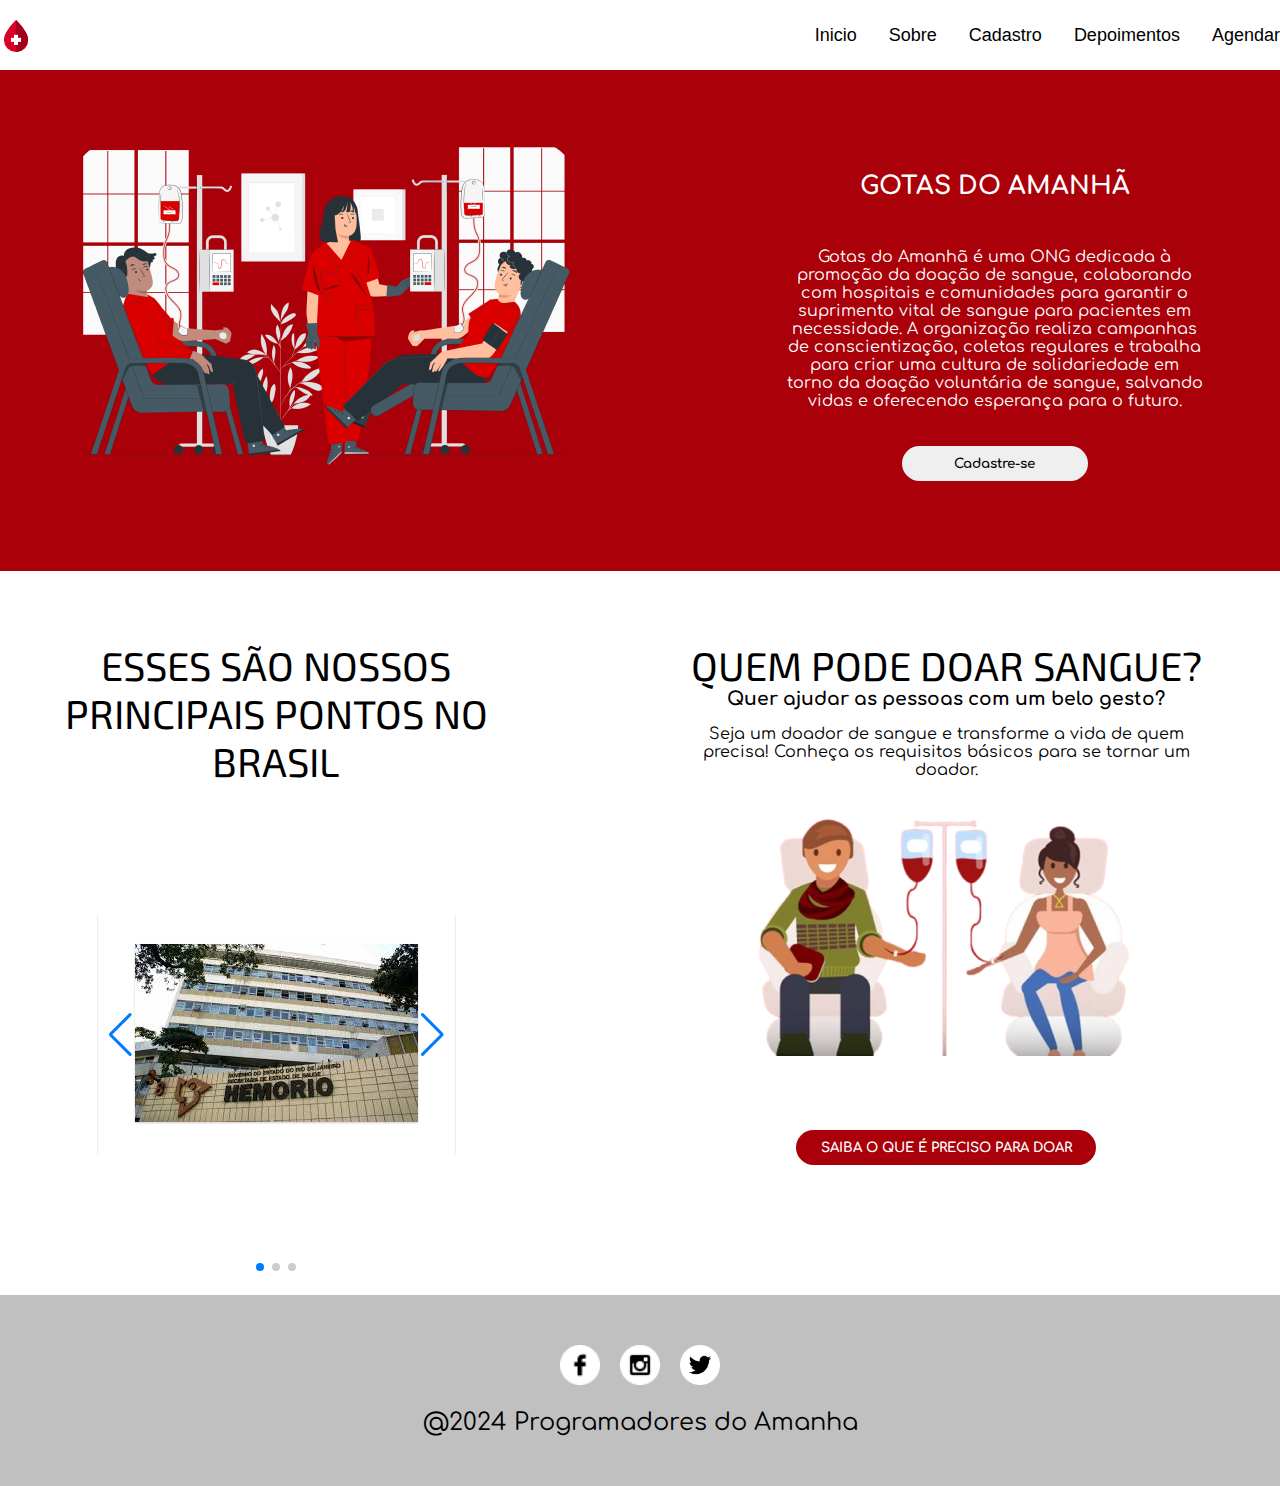
<file: index.html>
<!DOCTYPE html>
<html lang="pt-br">
  <head>
    <meta charset="UTF-8" />
    <meta name="viewport" content="width=device-width, initial-scale=1.0" />
    <title>Gotas do Amanhã</title>

    <link
      rel="shortcut icon"
      href="./src/assets/icone-gota.png"
      type="image/x-icon"
    />
    <link
      rel="stylesheet"
      href="https://unpkg.com/swiper@8/swiper-bundle.min.css"
    />

    <link rel="shortcut icon" href="/src/assets/icone-gota.png" type="image/x-icon">

    <link rel="stylesheet" href="style.css" />

    <link rel="preconnect" href="https://fonts.googleapis.com" />
    <link rel="preconnect" href="https://fonts.gstatic.com" crossorigin />
    <link
      href="https://fonts.googleapis.com/css2?family=Comfortaa:wght@300..700&family=Exo+2:ital,wght@0,100..900;1,100..900&display=swap"
      rel="stylesheet"
    />
  </head>
  <body>
    <header class="header">
      <nav class="nav">
        <a href="/" class="logo">
          <img src="./src/assets/icone-gota.png" alt="gota vermelha" />
        </a>
        <button class="hamburger"></button>
        <ul class="nav-list">
          <li><a href="./index.html">Inicio </a></li>
          <li><a href="./src/pages/Sobre/index.html">Sobre </a></li>
          <li><a href="./src/pages/Cadastro/index.html">Cadastro</a></li>
          <li><a href="./src/pages/Depoimentos/index.html">Depoimentos</a></li>
          <li><a href="./src/pages/Agendamento/index.html">Agendar</a></li>
        </ul>
      </nav>
    </header>
    <main class="hero">
      <section class="container-primario">
        <div class="container">
          <div class="container_img">
            <img
              class="container_img"
              src="src/assets/Blood donation-pana 2.png"
              alt=""
            />
          </div>
          <div class="container_text">
            <h1 id="text-white">GOTAS DO AMANHÃ</h1>
            <p id="text-white" class="text">
              Gotas do Amanhã é uma ONG dedicada à promoção da doação de sangue,
              colaborando com hospitais e comunidades para garantir o suprimento
              vital de sangue para pacientes em necessidade. A organização
              realiza campanhas de conscientização, coletas regulares e trabalha
              para criar uma cultura de solidariedade em torno da doação
              voluntária de sangue, salvando vidas e oferecendo esperança para o
              futuro.
            </p>
            <button><a href="/src/pages/Cadastro/index.html"><strong id="sign"> Cadastre-se</strong></button></a></button>
          </div>
        </div>
      </section>

      <section class="container-secundario">
        <div class="container">
          <div class="container_img2">
            <h2>ESSES SÃO NOSSOS PRINCIPAIS PONTOS NO BRASIL</h2>
            <div class="container-hospital">
              <div class="hospital">
                <div class="swiper">
                  <div class="swiper-wrapper">
                    <div class="swiper-slide">
                      <div class="project-img">
                        <img
                          class="imgcarrosel"
                          src="src/assets/doaçao de sangue.jpg"
                          alt="Foto 01"
                        />
                      </div>
                    </div>
                    <div class="swiper-slide">
                      <div class="project-img">
                        <img
                          class="imgcarrosel"
                          src="src/assets/doaçao de sangue 2.jpg"
                          alt="Foto 02"
                        />
                      </div>
                    </div>
                    <div class="swiper-slide">
                      <div class="project-img">
                        <img
                          class="imgcarrosel"
                          src="src/assets/sangue 3.jpg"
                          alt="Foto 03"
                        />
                      </div>
                    </div>
                  </div>

                  <div  class="swiper-button-next"></div>
                  <div class="swiper-button-prev"></div>
                  <div class="swiper-pagination"></div>
                </div>
              </div>
            </div>
          </div>
          <div class="container_text">
            <h2>QUEM PODE DOAR SANGUE?</h2>
            <h3>Quer ajudar as pessoas com um belo gesto?</h3>
            <p class="text">
              Seja um doador de sangue e transforme a vida de quem precisa!
              Conheça os requisitos básicos para se tornar um doador.
            </p>
            <div class="container_img">
              <img src="./src/assets/sangue-removebg-preview 1.png" alt="" />
            </div>
            <div class="container-btn_secundario">
              <button class="btn_secundario">
                <a href="./src/pages/verificacao/index.html">
                  <strong id="what">SAIBA O QUE É PRECISO PARA DOAR </strong>
                </a>
              
              </button>
            </div>
          </div>
        </div>
      </section>
    </main>
    <footer>
      <section class="section-footer">
        <div>
          <ul class="list-icons">
            <li class="item-icon">
              <img
                src="./src/assets/icon-facebook.png"
                alt="icone do facebook"
              />
            </li>
            <li class="item-icon">
              <img
                src="./src/assets/icon-instagram.png"
                alt="icone do instagram"
              />
            </li>
            <li class="item-icon">
              <img src="./src/assets/icon-twiter.png" alt="icone do twiter" />
            </li>
          </ul>
        </div>

        <span>@2024 Programadores do Amanha</span>
      </section>
    </footer>
    <script src="https://unpkg.com/swiper@8/swiper-bundle.min.js"></script>
    <script src="script.js"></script>
  </body>
</html>
</file>
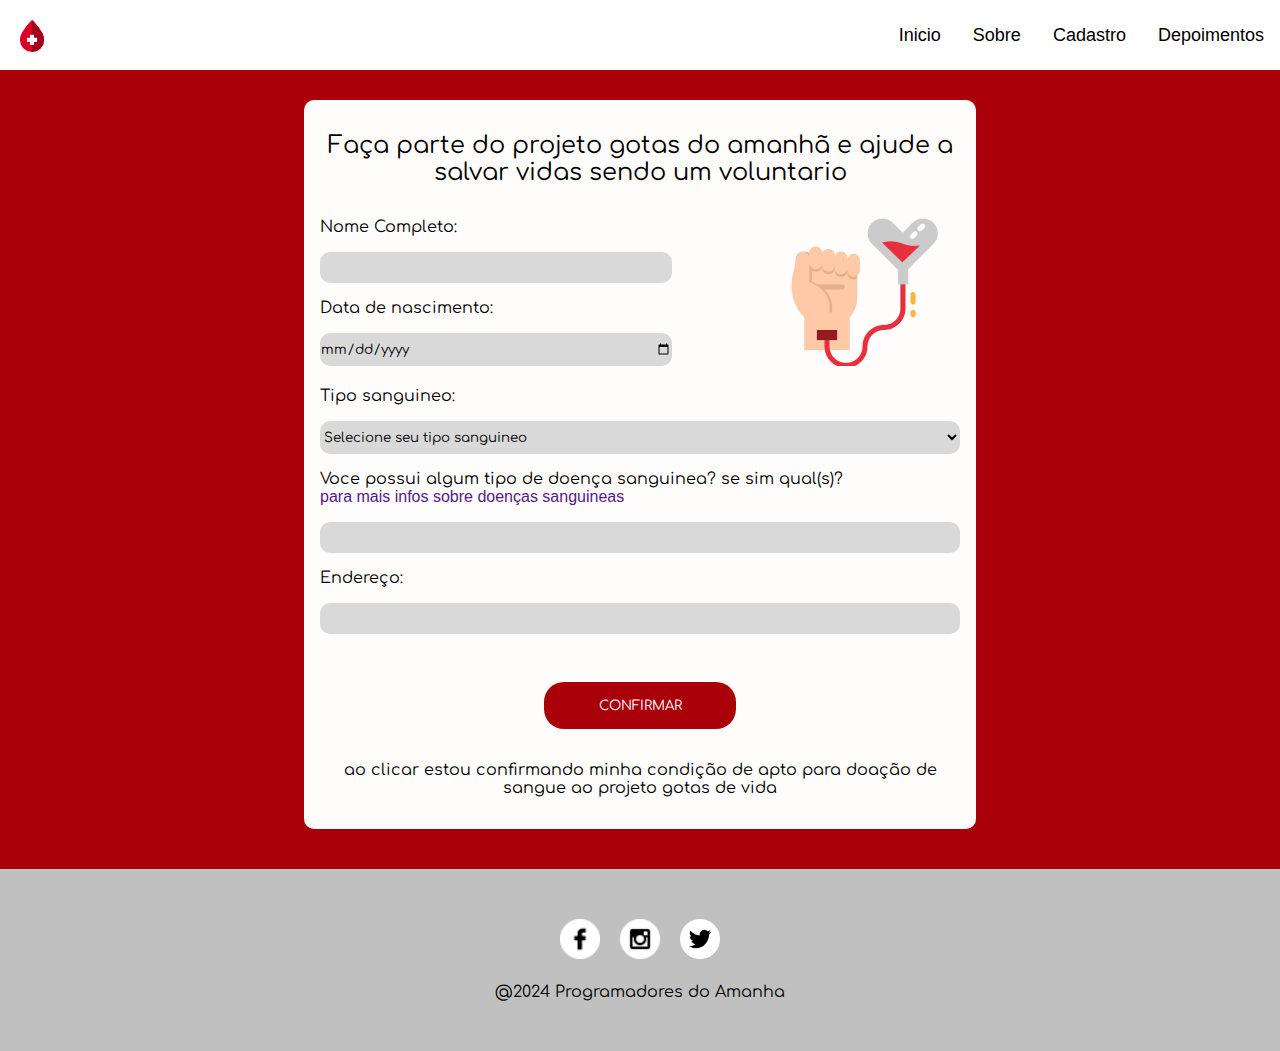
<file: src/pages/Agendamento/index.html>
<!DOCTYPE html>
<html lang="pt-br">
<head>
    <meta charset="UTF-8">
    <meta name="viewport" content="width=device-width, initial-scale=1.0">
    <title>Agendamento - Gotas do Amanhã</title>
    <link rel="shortcut icon" href="../../assets/icone-gota.png" type="image/x-icon">
    <link rel="stylesheet" href="./style.css">
</head>
<body>
    <header class="header">
        <nav class="nav">
          <a href="/" class="logo">
            <img src="../../assets/icone-gota.png" alt="gota vermelha">
          </a>
          <button class="hamburger"></button>
          <ul class="nav-list">
            <li><a href="../../../index.html">Inicio </a></li>
            <li><a href="../Sobre/index.html">Sobre </a></li>
            <li><a href="../Cadastro/index.html">Cadastro</a></li>
            <li><a href="../Depoimentos/index.html">Depoimentos</a></li>
          </ul>
        </nav>
    </header>

    <main>
        <section>
            <form action="">
                <h2>Faça parte do projeto gotas do amanhã e ajude a salvar vidas sendo um voluntario</h2>

                    <div class="infos-pessoais">
                        <div class="inputs-e-labels">
                            <label for="">Nome Completo:</label>
                            <input type="text" id="nome_completo" required>


                            <label for="">Data de nascimento:</label>
                            <input type="date" name="" id="data_nascimento" required>
                            <p id="paragrafo"></p>
                        </div>
                        <div class="imagem-principal-page-forms">
                            <img src="../../assets/imgPageForms.png" alt="">
                        </div>
                        
                    </div>

                <label for="">Tipo sanguineo: </label>
                <select name="" id="tipo_sanguineo" required>
                    <option value="">Selecione seu tipo sanguineo</option>
                    <option value="O-">O-</option>
                    <option value="AB+">AB+</option>
                    <option value="AB-">AB-</option>
                    <option value="B-">B-</option>
                    <option value="B+">B+</option>
                    <option value="A-">A-</option>
                    
                </select>

                <label for="">Voce possui algum tipo de doença sanguinea? se sim qual(s)?</label>
                <a href="">para mais infos sobre doenças sanguineas</a>
                <input type="text" id="possui_doenca" required>

                <label for="">Endereço:</label>
                <input type="text" id="endereco" required>

                <p id="paragrafo-idadeErro"></p>

                <button id="botao-confirmar">CONFIRMAR</button>
                <p>ao clicar estou confirmando minha condição de apto para doação de sangue ao projeto gotas de vida</p>
             </form>
        </section>
    </main>


    <footer>
        <section class="section-footer">
            <div>
                <ul class="list-icons">
                    <li class="item-icon">
                        <img src="../../assets/icon-facebook.png" alt="icone do facebook" />
                    </li>
                    <li class="item-icon">
                        <img src="../../assets/icon-instagram.png" alt="icone do instagram" />
                    </li>
                    <li class="item-icon">
                        <img src="../../assets/icon-twiter.png" alt="icone do twiter" />
                    </li>
                </ul>
            </div>

            <span>@2024 Programadores do Amanha</span>
        </section>
    </footer>

      <script src="./script.js"></script>
</body>
</html>
</file>
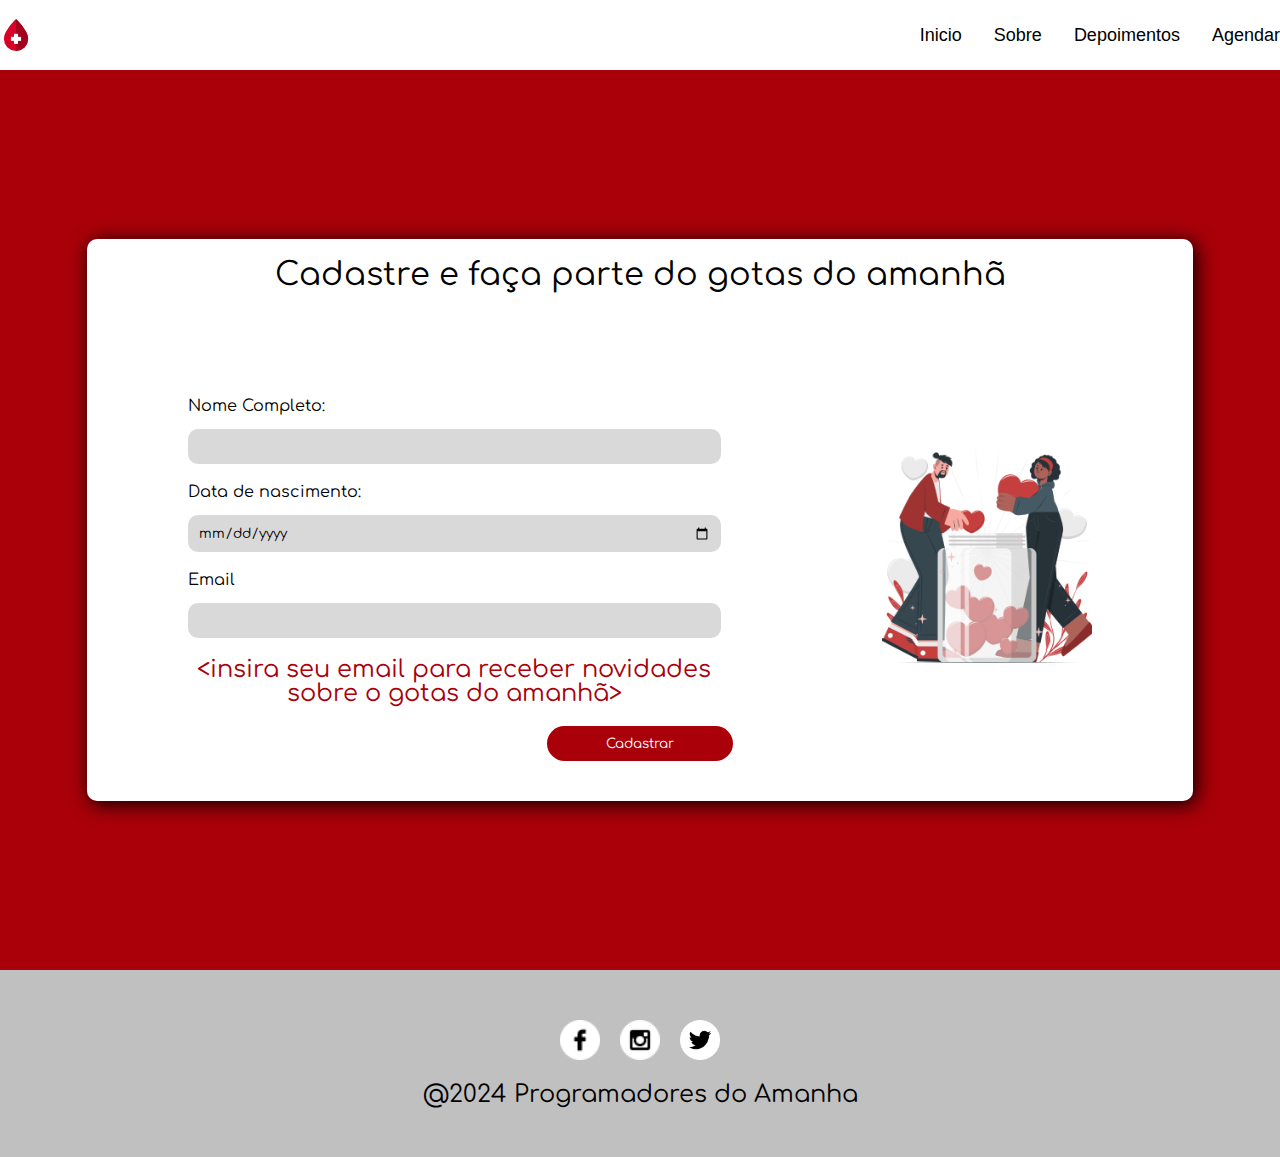
<file: src/pages/Cadastro/index.html>
<!DOCTYPE html>
<html lang="pt-br">
<head>
    <meta charset="UTF-8" />
    <meta name="viewport" content="width=device-width, initial-scale=1.0" />
    <link rel="shortcut icon" href="../../assets/icone-gota.png" type="image/x-icon">
    <title>Cadastre-se - Gotas do Amanhã</title>
    <link rel="stylesheet" href="../../pages/Cadastro/css/reset.css">
    <link rel="stylesheet" href="../../../style.css"/>
    <link rel="stylesheet" href="../../pages/Cadastro/css/cadastro.css">
</head>
<body>

    <header class="header">
        <nav class="nav">
            <a href="./index.html" class="logo">
                <img src="../../assets/icone-gota.png" alt="gota vermelha" />
            </a>
            <button class="hamburger"></button>
            <ul class="nav-list">
                <li><a href="../../../index.html">Inicio</a></li>
                <li><a href="../Sobre/index.html">Sobre</a></li>
                <li><a href="../Depoimentos/index.html">Depoimentos</a></li>
                <li><a href="../Agendamento/index.html">Agendar</a></li>
            </ul>
        </nav>
    </header>

    <main>
        <section class="section-form">

            <form action="#" class="form-register">
                <h2 class="main-title">Cadastre e faça parte do gotas do amanhã</h2>

                <div class="container-form">

                    <div class="container-inputs">
                        
                        <label for="nome-completo">Nome Completo:</label>
                        <input type="text" id="nome-completo" required>

                        <label for="date">Data de nascimento:</label>
                        <input type="date" id="date" required>
                            
                        <label for="email">Email</label>
                        <input type="email" id="email" required>

                        <span class="span-info">&lt;insira seu email para receber novidades sobre o gotas do amanhã&gt;</span>
                    </div>

                    <div class="container-imagem-ilustrativa">
                        <img src="../../assets/imagem-ilustrativa.png" alt="#" width="210px">
                    </div>
                </div>

                <div class="container-button">
                    <button class="btn-register" type="submit">Cadastrar</button>
                </div>
            </form>
        </section>
    </main>
    <footer>
        <section class="section-footer">
            <div>
                <ul class="list-icons">
                    <li class="item-icon">
                        <img src="../../assets/icon-facebook.png" alt="icone do facebook">
                    </li>
                    <li class="item-icon">
                        <img src="../../assets/icon-instagram.png" alt="icone do instagram">
                    </li>
                    <li class="item-icon">
                        <img src="../../assets/icon-twiter.png" alt="icone do twiter">
                    </li>
                </ul>
            </div>
  
            <span>@2024 Programadores do Amanha</span>    
        </section>
    </footer>


    <script src="./javaScript/script.js"></script>
    <script src="./javaScript/valida-cadastro.js"></script>
  </body>
</html>
</file>
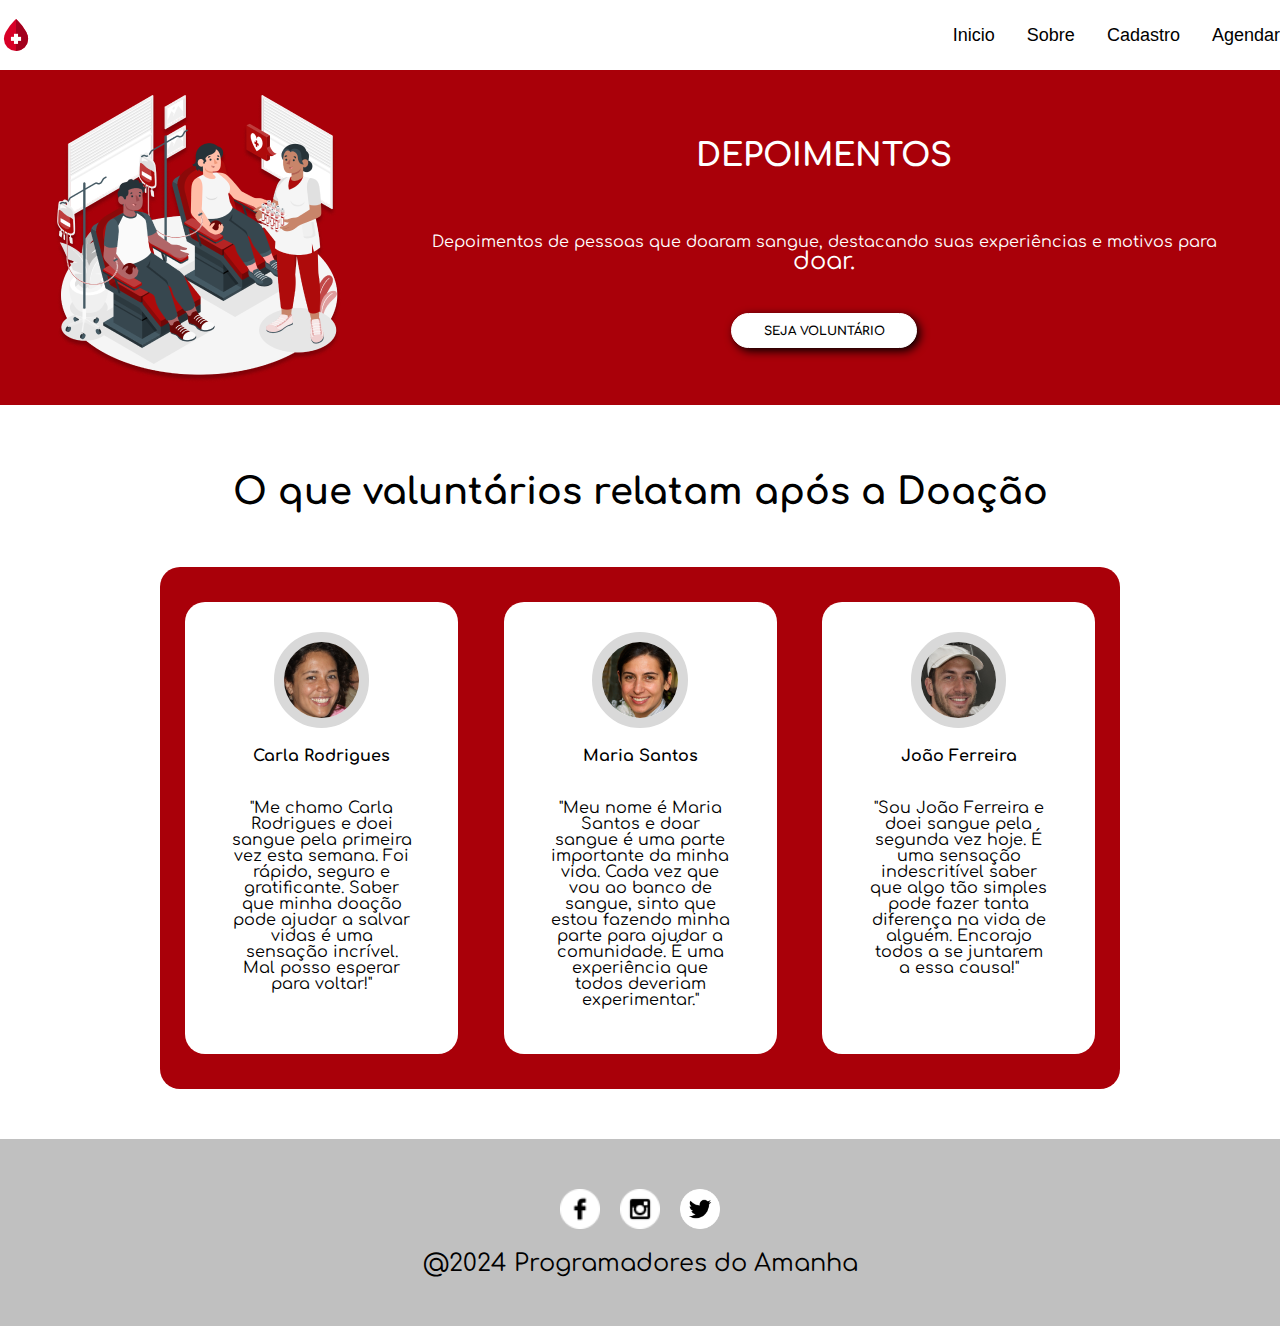
<file: src/pages/Depoimentos/index.html>
<!DOCTYPE html>
<html lang="pt-br">
<head>
    <meta charset="UTF-8">
    <meta name="viewport" content="width=device-width, initial-scale=1.0">
    <title> Depoimentos - Gotas do amanhã</title>
    <link rel="stylesheet" href="./css/reset.css">
    <link rel="stylesheet" href="../../../style.css">
    <link rel="stylesheet" href="./css/StyleDepoimento.css">
    <link rel="shortcut icon" href="../../assets/icone-gota.png" type="image/x-icon">
</head>
<body>
    <header class="header">
        <section>
            <nav class="nav">
                <a href="/index.html" class="logo">
                    <img src="../../assets/icone-gota.png" alt="gota vermelha">
                </a>
                <button class="hamburger"></button>
                <ul class="nav-list">
                  <li><a href="../../../index.html">Inicio</a></li>
                  <li><a href="../Sobre/index.html">Sobre</a></li>
                  <li><a href="../Cadastro/index.html">Cadastro</a></li>
                  <li><a href="../Agendamento/index.html">Agendar</a></li>
                </ul>
            </nav>
        </section>

        <section class="section-banner">
            <div>
                <img src="../../assets/logo-ilustrativa.png" alt="#">
            </div>

            <div class="container-flex">
                <h1 class="main-title">Depoimentos</h1>
                <p class="introduction">Depoimentos de pessoas que doaram sangue, destacando suas experiências e motivos para <span>doar.</span></p>
            
                <button class="button-seja-voluntario">
                    <a href="../Cadastro/index.html">Seja voluntário</a> 
                </button>   
            </div>
        </section>
    </header>   

    <main>    
        <section class="section">
            <h2 class="title">O que valuntários relatam após a Doação</h2>
             
            <div class="container-card">
                <ul class="card-list">
                    <li class="card">
                        <img src="../../assets/image-person2.jpg" alt="">
                        <h3>Carla Rodrigues</h3>
                       <p>"Me chamo Carla Rodrigues e doei sangue pela primeira vez esta semana. Foi rápido, seguro e gratificante. Saber que minha doação pode ajudar a salvar vidas é uma sensação incrível. Mal posso esperar para voltar!"</p>
                    </li>

                    <li class="card">
                        <img src="../../assets/image-person3.jpg" alt="">
                        <h3>Maria Santos</h3>
                        <p>"Meu nome é Maria Santos e doar sangue é uma parte importante da minha vida. Cada vez que vou ao banco de sangue, sinto que estou fazendo minha parte para ajudar a comunidade. É uma experiência que todos deveriam experimentar."</p> 
                    </li>
 
                    <li class="card">
                        <img src="../../assets/image-person1.jpg" alt="">
                        <h3>João Ferreira</h3>
                        <p>"Sou João Ferreira e doei sangue pela segunda vez hoje. É uma sensação indescritível saber que algo tão simples pode fazer tanta diferença na vida de alguém. Encorajo todos a se juntarem a essa causa!"</p> 
                    </li>
                </ul>
            </div>
        </section>
    </main>

    <footer>
        <section class="section-footer">
            <div>
                <ul class="list-icons">
                    <li class="item-icon">
                        <img src="../../assets/icon-facebook.png" alt="icone do facebook">
                    </li>
                    <li class="item-icon">
                        <img src="../../assets/icon-instagram.png" alt="icone do instagram">
                    </li>
                    <li class="item-icon">
                        <img src="../../assets/icon-twiter.png" alt="icone do twiter">
                    </li>
                </ul>
            </div>

            <span>@2024 Programadores do Amanha</span>    
        </section>
    </footer>

    <script src="./script.js"></script>
</body>
</html>
</file>
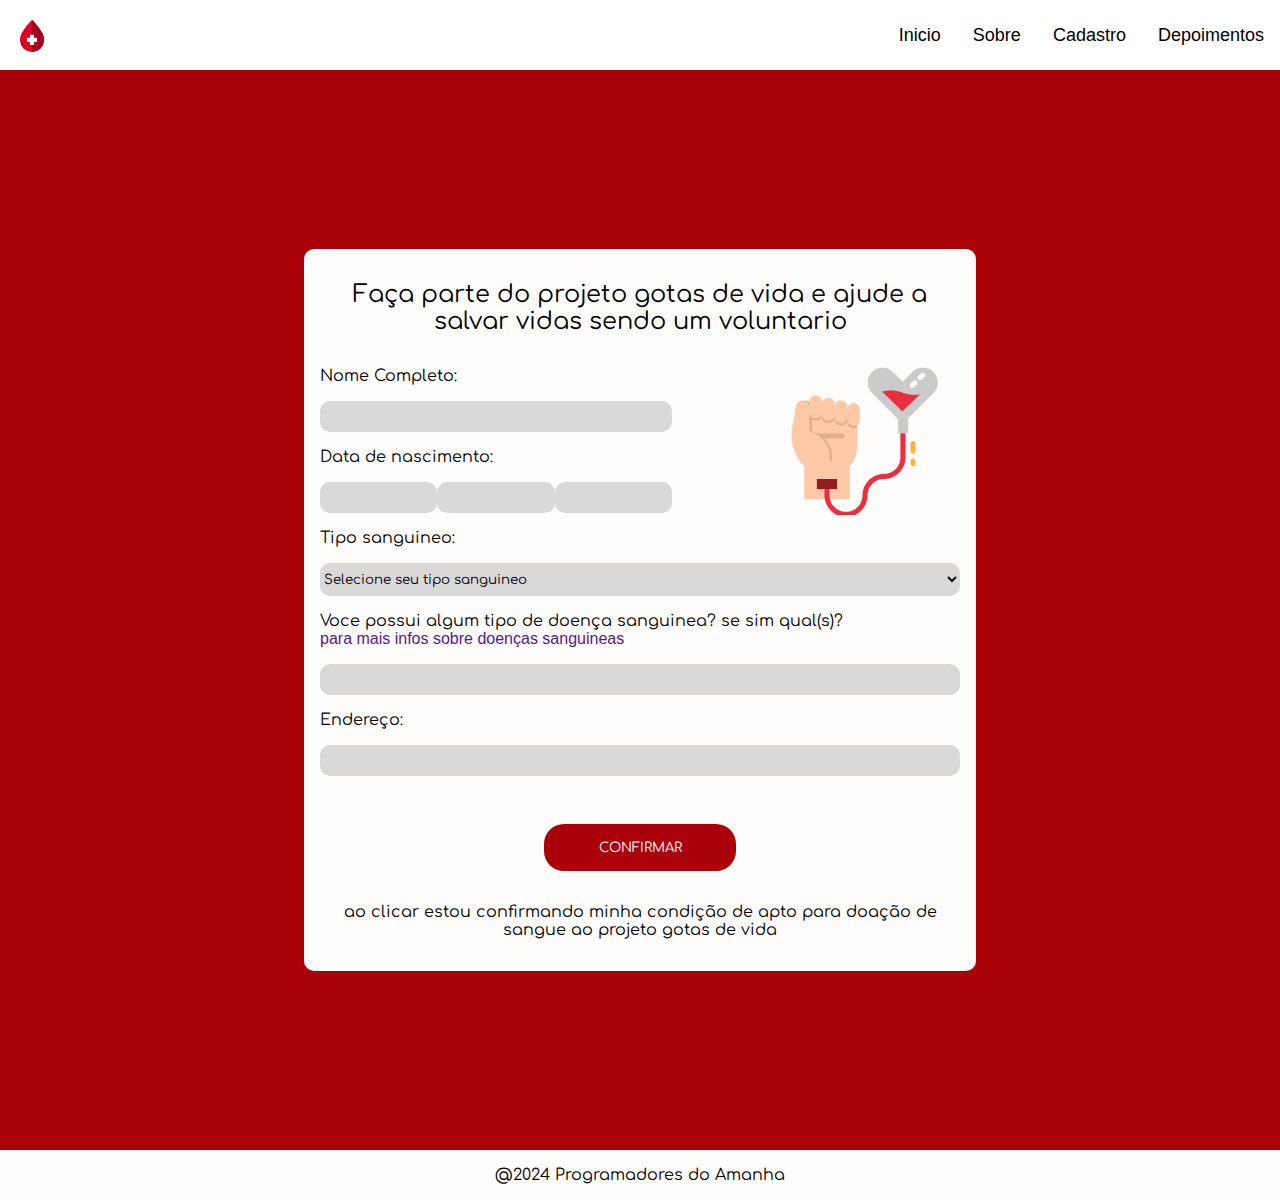
<file: src/pages/Forms/index.html>
<!DOCTYPE html>
<html lang="pt-br">
<head>
    <meta charset="UTF-8">
    <meta name="viewport" content="width=device-width, initial-scale=1.0">
    <title>Cadastro - Gotas do Amanhã</title>
    <link rel="shortcut icon" href="/src/assets/icone-gota.png" type="image/x-icon">
    <link rel="stylesheet" href="./style.css">
</head>
<body>
    <header class="header">
        <nav class="nav">
          <a href="/" class="logo">
            <img src="/src/assets/icone-gota.png" alt="gota vermelha">
          </a>
          <button class="hamburger"></button>
          <ul class="nav-list">
            <li><a href="../../../index.html">Inicio </a></li>
            <li><a href="../Sobre/index.html">Sobre </a></li>
            <li><a href="../Cadastro/index.html">Cadastro</a></li>
            <li><a href="../Depoimentos/index.html">Depoimentos</a></li>
          </ul>
        </nav>
    </header>

    <main>
        <section>
            <form action="">
                <h2>Faça parte do projeto gotas de vida e ajude a salvar vidas sendo um voluntario</h2>

                    <div class="infos-pessoais">
                        <div class="inputs-e-labels">
                            <label for="">Nome Completo:</label>
                            <input type="text">


                            <label for="">Data de nascimento:</label>
                            <div class="inputsData">
                                <input type="number" id="dia">
                                <input type="number" id="mes">
                                <input type="number" id="ano">
                            </div>
                        </div>
                        <div>
                            <img src="../../assets/imgPageForms.png" alt="">
                        </div>
                        
                    </div>

                <label for="">Tipo sanguineo: </label>
                <select name="" id="">
                    <option value="">Selecione seu tipo sanguineo</option>
                    <option value="">O-</option>
                    <option value="">AB+</option>
                    <option value="">AB-</option>
                    <option value="">B-</option>
                    <option value="">B+</option>
                    <option value="">A-</option>
                    
                </select>

                <label for="">Voce possui algum tipo de doença sanguinea? se sim qual(s)?</label>
                <a href="">para mais infos sobre doenças sanguineas</a>
                <input type="text">

                <label for="">Endereço:</label>
                <input type="text">

                <button>CONFIRMAR</button>
                <p>ao clicar estou confirmando minha condição de apto para doação de sangue ao projeto gotas de vida</p>
             </form>
        </section>
    </main>


    <footer>
        <p>@2024  Programadores do Amanha</p>
    </footer>

      <script src="./script.js"></script>
</body>
</html>
</file>
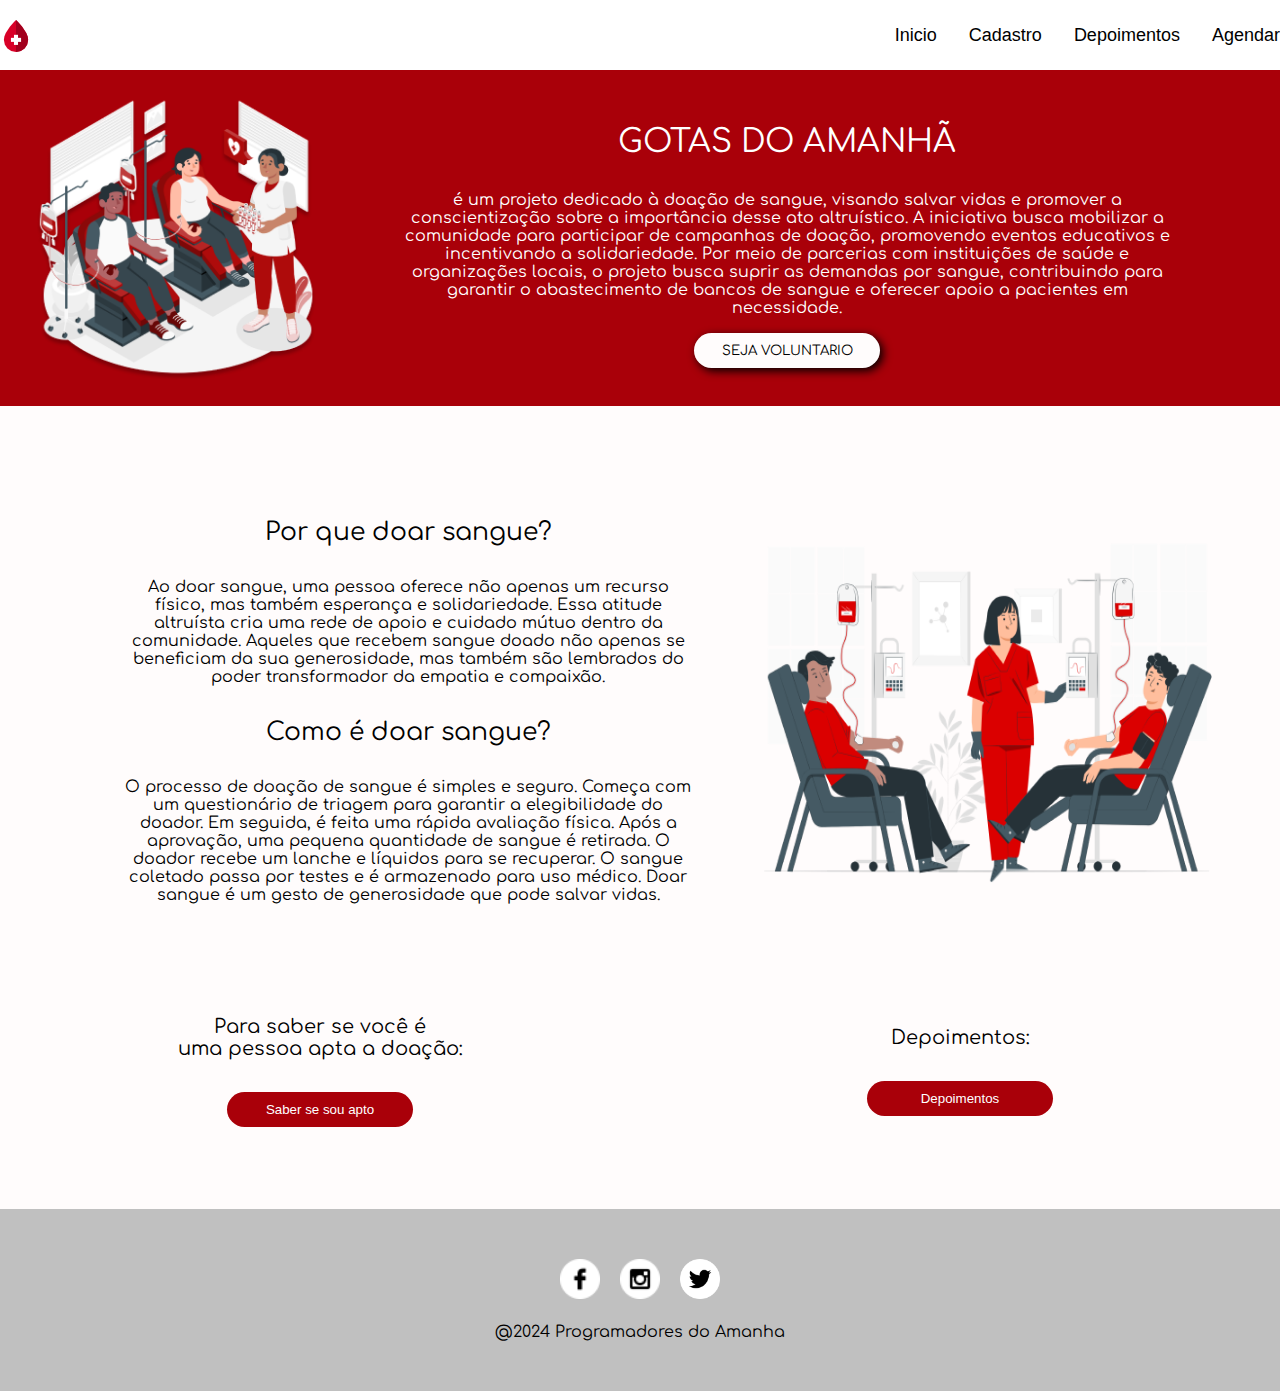
<file: src/pages/Sobre/index.html>
<!DOCTYPE html>
<html lang="pt">
  <head>
    <meta charset="UTF-8" />
    <meta name="viewport" content="width=device-width, initial-scale=1.0" />
    <title>Sobre - Gotas do Amanhã</title>
    <link
      rel="shortcut icon"
      href="../../assets/icone-gota.png"
      type="image/x-icon"
    />
    <link rel="preconnect" href="https://fonts.googleapis.com" />
    <link rel="preconnect" href="https://fonts.gstatic.com" crossorigin />
    <link
      href="https://fonts.googleapis.com/css2?family=Comfortaa:wght@300..700&family=Lato:ital,wght@0,100;0,300;0,400;0,700;0,900;1,100;1,300;1,400;1,700;1,900&family=Roboto:ital,wght@0,100;0,300;0,400;0,500;0,700;0,900;1,100;1,300;1,400;1,500;1,700;1,900&display=swap"
      rel="stylesheet"
    />
    <link rel="stylesheet" href="style.css" />
    <link rel="preconnect" href="https://fonts.googleapis.com" />
    <link rel="preconnect" href="https://fonts.gstatic.com" crossorigin />
    <link
      href="https://fonts.googleapis.com/css2?family=Lato:ital,wght@0,100;0,300;0,400;0,700;0,900;1,100;1,300;1,400;1,700;1,900&family=Roboto:ital,wght@0,100;0,300;0,400;0,500;0,700;0,900;1,100;1,300;1,400;1,500;1,700;1,900&display=swap"
      rel="stylesheet"
    />
  </head>
  <body>
    <header class="header">
      <nav class="nav">
        <a href="/" class="logo">
          <img src="../../assets/icone-gota.png" alt="gota vermelha" />
        </a>
        <button class="hamburger"></button>
        <ul class="nav-list">
          <li><a href="../../../index.html">Inicio </a></li>
          <li><a href="../Cadastro/index.html">Cadastro</a></li>
          <li><a href="../Depoimentos/index.html">Depoimentos</a></li>
          <li><a href="../Agendamento/index.html">Agendar</a></li>
        </ul>
      </nav>
    </header>

    <main>
      <section id="section1">
        <img src="../../assets/Blood donation-amico 2.png" alt="" />
        <div id="div_section1">
          <h1>GOTAS DO AMANHÃ</h1>
          <p>
            é um projeto dedicado à doação de sangue, visando salvar vidas e
            promover a conscientização sobre a importância desse ato
            altruístico. A iniciativa busca mobilizar a comunidade para
            participar de campanhas de doação, promovendo eventos educativos e
            incentivando a solidariedade. Por meio de parcerias com instituições
            de saúde e organizações locais, o projeto busca suprir as demandas
            por sangue, contribuindo para garantir o abastecimento de bancos de
            sangue e oferecer apoio a pacientes em necessidade.
          </p>
          <button><a href="../Cadastro/index.html"><strong id="voluntary">SEJA VOLUNTARIO</stron> </a></button>
        </div>
      </section>

      <section id="section2">
        <div id="div_section2">
          <div id="div_text">
            <h2>Por que doar sangue?</h2>
            <p>
              Ao doar sangue, uma pessoa oferece não apenas um recurso físico,
              mas também esperança e solidariedade. Essa atitude altruísta cria
              uma rede de apoio e cuidado mútuo dentro da comunidade. Aqueles
              que recebem sangue doado não apenas se beneficiam da sua
              generosidade, mas também são lembrados do poder transformador da
              empatia e compaixão.
            </p>
          </div>
          <div id="div_text">
            <h2>Como é doar sangue?</h2>
            <p>
              O processo de doação de sangue é simples e seguro. Começa com um
              questionário de triagem para garantir a elegibilidade do doador.
              Em seguida, é feita uma rápida avaliação física. Após a aprovação,
              uma pequena quantidade de sangue é retirada. O doador recebe um
              lanche e líquidos para se recuperar. O sangue coletado passa por
              testes e é armazenado para uso médico. Doar sangue é um gesto de
              generosidade que pode salvar vidas.
            </p>
          </div>
        </div>

        <div id="div_img">
          <img src="../../assets/Blood donation-pana 1.png" alt="" />
        </div>
      </section>
      <section id="section3">
        <div id="div_section3">
          <h2>
            Para saber se você é<br />
            uma pessoa apta a doação:
          </h2>

          <button> <a href="../verificacao/index.html">Saber se sou apto</a></button>
        </div>

        <div id="div_section3">
          <h2>Depoimentos:</h2>

          <button> <a href="../Depoimentos/index.html">Depoimentos</a></button>
        </div>
      </section>
    </main>
    <footer>
      <section class="section-footer">
          <div>
              <ul class="list-icons">
                  <li class="item-icon">
                      <img src="../../assets/icon-facebook.png" alt="icone do facebook">
                  </li>
                  <li class="item-icon">
                      <img src="../../assets/icon-instagram.png" alt="icone do instagram">
                  </li>
                  <li class="item-icon">
                      <img src="../../assets/icon-twiter.png" alt="icone do twiter">
                  </li>
              </ul>
          </div>

          <span>@2024 Programadores do Amanha</span>    
      </section>
  </footer>
    <script src="./script.js"></script>
  </body>
</html>
</file>
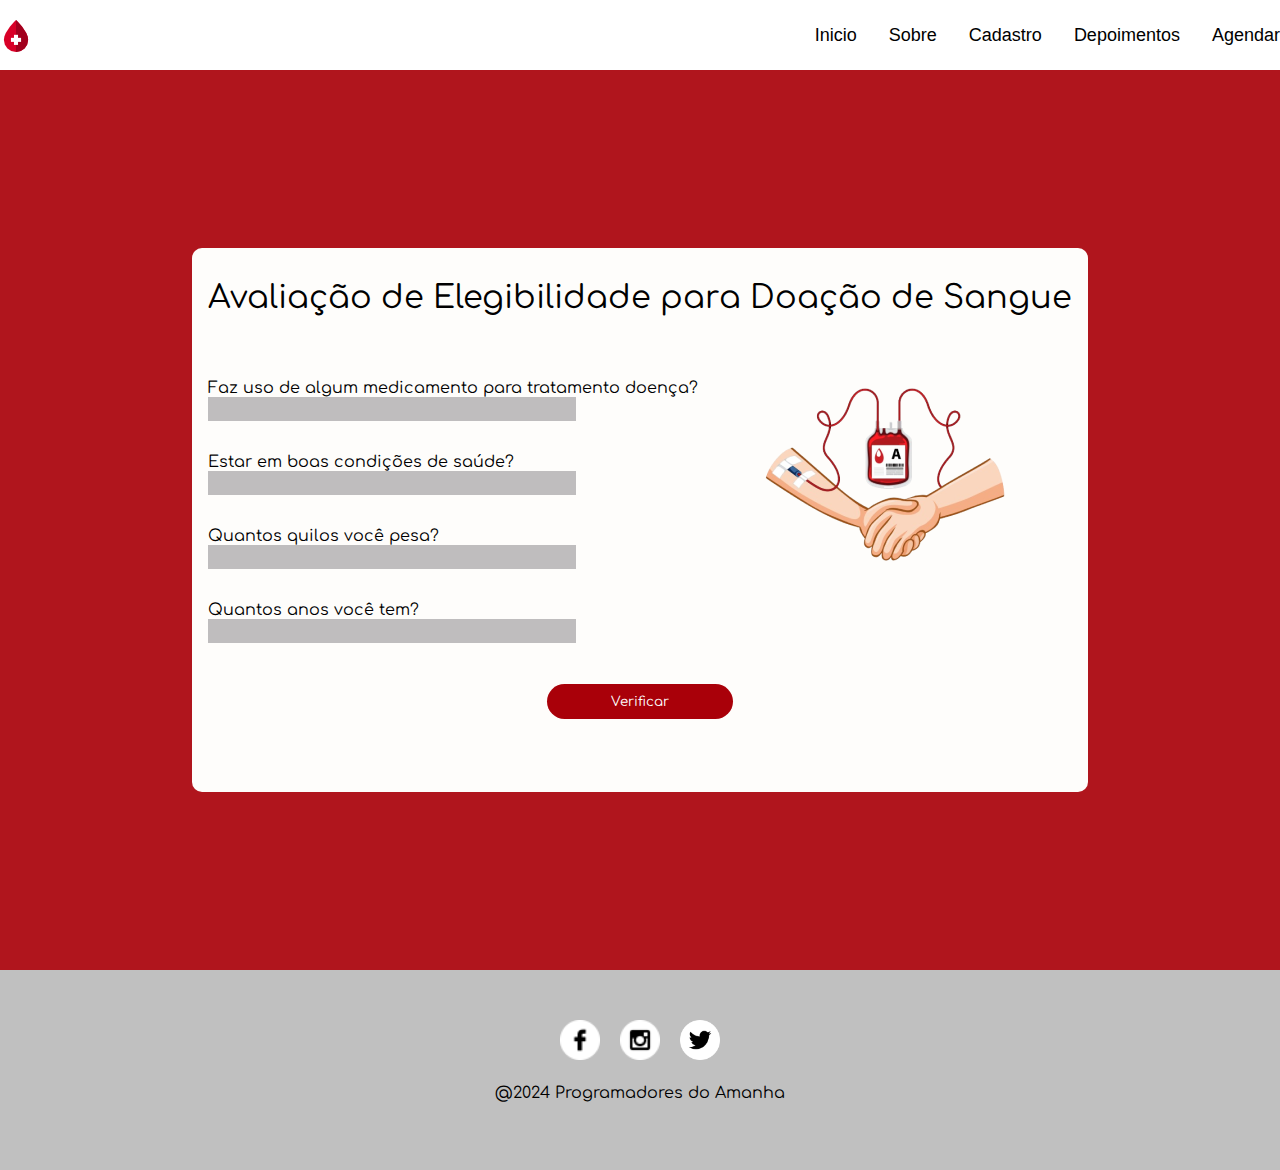
<file: src/pages/verificacao/index.html>
<!DOCTYPE html>
<html lang="pt">
  <head>
    <meta charset="UTF-8" />
    <meta name="viewport" content="width=device-width, initial-scale=1.0" />
    <title>Avaliação - Gotas do Amanhã</title>
    <link
      rel="shortcut icon"
      href="../../assets/icone-gota.png"
      type="image/x-icon"
    />
    <link rel="preconnect" href="https://fonts.googleapis.com" />
    <link rel="preconnect" href="https://fonts.gstatic.com" crossorigin />
    <link
      href="https://fonts.googleapis.com/css2?family=Comfortaa:wght@300..700&family=Lato:ital,wght@0,100;0,300;0,400;0,700;0,900;1,100;1,300;1,400;1,700;1,900&family=Roboto:ital,wght@0,100;0,300;0,400;0,500;0,700;0,900;1,100;1,300;1,400;1,500;1,700;1,900&display=swap"
      rel="stylesheet"
    />
    <link rel="stylesheet" href="style.css" />
    <link rel="preconnect" href="https://fonts.googleapis.com" />
    <link rel="preconnect" href="https://fonts.gstatic.com" crossorigin />
    <link
      href="https://fonts.googleapis.com/css2?family=Lato:ital,wght@0,100;0,300;0,400;0,700;0,900;1,100;1,300;1,400;1,700;1,900&family=Roboto:ital,wght@0,100;0,300;0,400;0,500;0,700;0,900;1,100;1,300;1,400;1,500;1,700;1,900&display=swap"
      rel="stylesheet"
    />
  </head>
  <body>
    <header class="header">
      <nav class="nav">
        <a href="/" class="logo">
          <img src="../../assets/icone-gota.png" alt="gota vermelha" />
        </a>
        <button class="hamburger"></button>
        <ul class="nav-list">
          <li><a href="../../../index.html">Inicio </a></li>
          <li><a href="../Sobre/index.html">Sobre </a></li>
          <li><a href="../Cadastro/index.html">Cadastro</a></li>
          <li><a href="../Depoimentos/index.html">Depoimentos</a></li>
          <li><a href="../Agendamento/index.html">Agendar</a></li>
        </ul>
      </nav>
    </header>
    <main>
      <section id="content">
        <form action="">
          <h1>Avaliação de Elegibilidade para Doação de Sangue</h1>
          <section id="section_input">
            <div id="div_imput">
              <span>
                <label for="">Faz uso de algum medicamento para tratamento doença?</label>
                <input type="text" id="drug" required>
              </span>
              <span>
                <label for=""
                  >Estar em boas condições de saúde?</label
                >
                <input type="text" id="health" required>
              </span>
              <span>
                <label for="">Quantos quilos você pesa?</label>
                <input type="number" id="weight" required>
              </span>
              <span>
                <label for="">Quantos anos você tem?</label
                >
                <input type="number" id="age" required>
              </span>
            </div>
            <div id="div_img">
              <img
                src="../../assets/xco2_8jtl_220606-removebg-preview 1.png"
                alt=""
              />
            </div>
          </section>
          <div id="divAnswer">

          </div>

          <div id="div_button">
            <button id="check">Verificar</button>
          </div>
        </form>
      </section>
    </main>
    <footer>
      <section class="section-footer">
          <div>
              <ul class="list-icons">
                  <li class="item-icon">
                      <img src="../../assets/icon-facebook.png" alt="icone do facebook">
                  </li>
                  <li class="item-icon">
                      <img src="../../assets/icon-instagram.png" alt="icone do instagram">
                  </li>
                  <li class="item-icon">
                      <img src="../../assets/icon-twiter.png" alt="icone do twiter">
                  </li>
              </ul>
          </div>

          <span>@2024 Programadores do Amanha</span>    
      </section>
  </footer>
    <script src="./javaScript/script.js"></script>
    <script src="./javaScript/validacao.js"></script>
  </body>
</html>
</file>
<file: style.css>
* {
  margin: 0;
  padding: 0;
  box-sizing: border-box;
  font-family: "Comfortaa", sans-serif;

}

a {
  font-family: sans-serif;
  text-decoration: none;
}
#sign{
  color: #000;
}
#what{
  color: #fff;
}

.header {
  background: #fff;
}

.nav {
  max-width: 1280px;
  height: 70px;
  margin-inline: auto;

  display: flex;
  justify-content: space-between;
  align-items: center;
}

.logo {
  font-size: 48px;
}

.nav-list {
  display: flex;
  gap: 32px;
  list-style: none;
}

.nav-list a {
  font-size: 18px;
  color: #000;
  padding-block: 16px;
}

.container-primario {
  background-color: #a90009;
}

.hamburger {
  display: none;
  border: none;
  background: none;
  border-top: 3px solid #fff;
  cursor: pointer;
}

.hamburger::after,
.hamburger::before {
  content: " ";
  display: block;
  width: 30px;
  height: 3px;
  background: #000;
  color: #000;
  margin-top: 5px;
  position: relative;
  transition: 0.3s;
}

@media (max-width: 750px) {
  .hamburger {
    display: block;
    z-index: 1;
  
  }

  .nav-list {
    position: fixed;
    top: 0;
    left: 0;
    width: 100vw;
    height: 100vh;

    color: #fff;
    clip-path: circle(100px at 90% -15%);
    transition: 1s ease-out;

    flex-direction: column;
    justify-content: space-around;
    align-items: center;
    gap: 0;
    background-color: #a90009;
    pointer-events: none;
  }

  .nav-list a {
    font-size: 24px;
    opacity: 0;
  }

  .nav-list li:nth-child(1) a {
    transition: 0.5s 0.2s;
  }

  .nav-list li:nth-child(2) a {
    transition: 0.5s 0.4s;
  }

  .nav-list li:nth-child(3) a {
    transition: 0.5s 0.6s;
  }

  /* Estilos ativos */

  .nav.active .nav-list {
    clip-path: circle(1500px at 90% -15%);
    pointer-events: all;
  }

  .nav.active .nav-list a {
    opacity: 1;
  }

  .nav.active .hamburger {
    position: fixed;
    top: 26px;
    right: 16px;
    border-top-color: transparent;
  }

  .nav.active .hamburger::before {
    transform: rotate(135deg);
  }

  .nav.active .hamburger::after {
    transform: rotate(-135deg);
    top: -7px;
  }

 header {
  padding: 0 1rem;
}
}

.container {
  display: flex;
  justify-content: center;
  flex-direction: row;
  padding: 70px 10px;
  margin: 0px auto;
}

.container_text {
  display: flex;
  flex-direction: column;

  text-align: center;

  padding-left: 130px;
  padding-right: 50px;
}

.container_img {
  margin: 0px 30px;
  border-radius: 50px;
  text-align: center;
}

.container_img2 {
  margin: 0px 30px;
  margin-bottom: 340px;
  border-radius: 50px;
  text-align: center;
}

.hospital {
  height: 100px;
  width: 359px;
  background-color: white;
  display: flex;
}

.container-hospital {
  display: flex;
  justify-content: center;
}

.btn_secundario {
  height: 35px;
  width: 300px;
  border-radius: 23px;
  border: none;
  cursor: pointer;
  margin: 20px auto;
  background-color: #a90009;
  color: #fff;
}

.container-btn_secundario {
  padding-top: 50px;
}

p {
  padding: 50px;
}

h1 {
  font-size: 25px;
  margin: 1rem auto;
  font-family: "Comfortaa", sans-serif;
}
div h1,
div p {
  padding: 1rem;
}

h2 {
  font-family: "Exo 2", sans-serif;
  font-weight: 400;
  font-size: 40px;
}

button {
  height: 35px;
  width: 186px;
  border-radius: 23px;
  border: none;
  cursor: pointer;
  margin: 20px auto;
}

.container-secundario {
  background-color: #ffffff;
 
}

#text-white {
  color: #fff;
}

span {
  font-size: x-large;
}

.swiper {
  height: 500px;
}

.swiper-slide {
  text-align: center;
  display: flex;
  align-items: center;
  justify-content: center;
}

@media (max-width: 750px) {
}

@media screen and (max-width: 750px) {
  * {
    padding: 0;
    margin: 0;
    box-sizing: border-box;
  }

  .container {
    display: flex;
    justify-content: center;
    flex-direction: column;
    padding: 5% 2%;
    margin: 0 auto;
  }

  .container_text {
    display: flex;
    flex-direction: column;
    text-align: center;
    padding: 0 5%;
  }

  .container_img {
    display: none; /* Oculta a primeira imagem */
    margin: 0 auto;
    border-radius: 50px;
    text-align: center;
  }

  .hospital {
    height: auto;
    width: 90%;
    max-width: 400px;
    background-color: white;
    margin: 0 auto;
    display: flex;
  }

  .container-hospital {
    display: flex;
    justify-content: center;
  }

  .btn_secundario {
    height: 35px;
    width: 90%;
    max-width: 400px;
    border-radius: 23px;
    border: none;
    cursor: pointer;
    margin: 5% auto;
    background-color: #a90009;
    color: #fff;
  }
  footer {
    background-color: #c0c0c0;
    padding: 50px;
  }
}

.imgcarrosel {
  box-shadow: 0 1px 2px #0003;
  width: 100%;
}

footer {
  background-color: #c0c0c0;
  padding: 50px;
}
.section-footer {
  display: flex;
  flex-direction: column;
  align-items: center;
}

.section-footer > span {
  text-align: center;
  font-family: var(--main-font);
  margin-top: 20px;
}
.list-icons {
  display: flex;
}

.item-icon {
  margin: 0 10px;
  list-style: none;
}

.item-icon > img {
  width: 40px;
}
</file>
<file: src/pages/Agendamento/style.css>
@import url('https://fonts.googleapis.com/css2?family=Comfortaa:wght@300..700&display=swap');

:root{
  --background-red: #A90009;
  --background-white: #FFFCFC;
  --background-inputs: #D9D9D9;
}

*{
    margin: 0;
    padding: 0;

    font-family: "Comfortaa", sans-serif;
    font-weight: 400;
  }

  body{
    background-color: var(--background-red);
  }

  main{
    height: 100%;
  }

  
  a{
  font-family: sans-serif;
  text-decoration: none;
}

.header {
  background: #fff;
  padding-inline: 16px;
}

.nav {
  max-width: 1280px;
  height: 70px;
  margin-inline: auto;

  display: flex;
  justify-content: space-between;
  align-items: center;
}

.logo {
  font-size: 48px;
}

.nav-list {
  display: flex;
  gap: 32px;
  list-style: none;
}

.nav-list a {
  font-size: 18px;
  color: #000;
  padding-block: 16px;
}

.hero {
  height: calc(100vh - 70px);
  background-color: #a90009;
}

.hamburger {
  display: none;
  border: none;
  background: none;
  border-top: 3px solid #fff;
  cursor: pointer;
}

.hamburger::after,
.hamburger::before {
  content: " ";
  display: block;
  width: 30px;
  height: 3px;
  background: #000;
  color: #000;
  margin-top: 5px;
  position: relative;
  transition: 0.3s;
}


  section{
    display: flex;
    flex-direction: column;
    align-items: center;
    justify-content: center;
  }

  form{
    background-color: var(--background-white);
    display: flex;
    flex-direction: column;
    max-width: 50%;
    
    margin: 30px 0;
    padding: 2rem 1rem;
    border-radius: 10px;
  }

  h2{
    padding-bottom: 2rem;
  }

  h2, p{
    text-align: center;
  }

  .infos-pessoais {
    display: grid;
    grid-template-columns: 2fr 1fr; 
    max-width: 100%;
    gap: 7rem; 
  }

  .infos-pessoais input,label {
      width: 100%;
  }

  #paragrafo{
    text-align: start;
    font-size: 12px;
    color: red;

    margin-bottom: 5px;
  }

  #paragrafo-idadeErro{
    color: red;
  }

  .inputsData{
    display: flex;

    justify-content: space-between;
  }

  input, select{
    background-color: var(--background-inputs);

    padding: 8px 0;
    margin: 1rem 0;

    border: none;
    border-radius: 10px;
   
  }

  header > img {
      width: 2rem;
      height: 2rem;
  }


  button{
    color: white;
    background-color: var(--background-red);
    margin: 2rem auto;
    padding: 1rem;
    width: 30%;

    border: none;
    border-radius: 20px;
  }
  
  @media (max-width: 750px) {
  .hamburger {
    display: block;
    z-index: 1;
  }
  

  .nav-list {
    position: fixed;
    top: 0;
    left: 0;
    width: 100vw;
    height: 100vh;
    background: #a90009;
    color: #fff;
    clip-path: circle(100px at 90% -15%);
    transition: 1s ease-out;

    flex-direction: column;
    justify-content: space-around;
    align-items: center;
    gap: 0;

    pointer-events: none;
  }

  .nav-list a {
    font-size: 24px;
    opacity: 0;
  }

  .nav-list li:nth-child(1) a {
    transition: 0.5s 0.2s;
  }

  .nav-list li:nth-child(2) a {
    transition: 0.5s 0.4s;
  }

  .nav-list li:nth-child(3) a {
    transition: 0.5s 0.6s;
  }

  /* Estilos ativos */

  .nav.active .nav-list {
    clip-path: circle(1500px at 90% -15%);
    pointer-events: all;
  }

  .nav.active .nav-list a {
    opacity: 1;
  }

  .nav.active .hamburger {
    position: fixed;
    top: 26px;
    right: 16px;
    border-top-color: transparent;
  }

  .nav.active .hamburger::before {
    transform: rotate(135deg);
  }

  .nav.active .hamburger::after {
    transform: rotate(-135deg);
    top: -7px;
  }

  header{
    margin-bottom: 7rem;
  }

  form{
    max-width: 80%;
  }

  .infos-pessoais{
    grid-template-columns: 1fr;
    width: 100%;
    gap: 1rem;
  }


  /* img{
    display: none;
  } */

  .imagem-principal-page-forms {
    display: none;
  }

  button{
    width: 50%;
  }

 
}

footer {
  background-color: #c0c0c0;
  padding: 50px;
  margin-top: 10px;
}

.section-footer {
  display: flex;
  flex-direction: column;
  align-items: center;
  height: auto;
}

.section-footer > span {
  text-align: center;
  font-family: var(--main-font);
  margin-top: 20px;
}
.list-icons {
  display: flex;
}

.item-icon {
  margin: 0 10px;
  list-style: none;
}

.item-icon > img {
  width: 40px;
}
</file>
<file: src/pages/Cadastro/css/cadastro.css>
@import url('https://fonts.googleapis.com/css2?family=Comfortaa:wght@300..700&family=Inter:wght@300;700&family=Josefin+Slab&family=Playpen+Sans:wght@100&display=swap');

:root {
    --main-color: #A90009;
    --main-font: "Comfortaa", sans-serif;
    --color-input: #D9D9D9;
}

main {
    background-color: var(--main-color);
}

.section-form {
    display: flex;
    align-items: center;
    justify-content: center;
}

.main-title {
    font-family: var(--main-font);
    text-align: center;
    font-size: 2rem;
    margin-bottom: 10%;
}

form {
    display: flex;
    align-items: center;
    flex-direction: column;
    background-color: white;

    margin: 10px 0;
    padding: 20px;
    max-width: 90%;
    border-radius: 10px;

    box-shadow: 3px 3px 20px black;
}


.container-inputs {
    display: flex;
    flex-direction: column;
}

.container-inputs > label {
    margin-bottom: 15px;
}

.container-inputs > input {
    padding: 10px;
    margin-bottom: 20px;

    border: none;
    background-color: var(--color-input);
    border-radius: 10px;
}

.span-info {
    text-align: center;
    color: var(--main-color);
}

.container-imagem-ilustrativa {
    display: flex;
    justify-content: center;
}

.container-button > button {
    background-color: var(--main-color);
    color: #fff;
}

footer {
    display: block ;
    margin-top: 0;
}

@media screen and (min-width: 768px) {

    .section-form {
        height: 100vh;
    }

    .container-form {
        display: flex;
        justify-content: space-around;
        align-items: center;
    }

    .container-inputs {
        width: 50%;
    }

    




}
</file>
<file: src/pages/Depoimentos/css/StyleDepoimento.css>
@import url('https://fonts.googleapis.com/css2?family=Comfortaa:wght@300..700&family=Inter:wght@300;700&family=Josefin+Slab&family=Playpen+Sans:wght@100&display=swap');

:root {
    --main-color: #A90009;
    --main-font: "Comfortaa", sans-serif;
}

header {
    padding: 0;
}

.section-banner {
    display: flex;
    justify-content: space-around;
    align-items: center;
    flex-wrap: wrap;
    
    padding: 15px;
    background-color: var(--main-color);
}

.container-flex {
    display: flex;
    flex-direction: column;
    align-items: center;
}

.main-title {
    font-family: var(--main-font);
    text-transform: uppercase;
    margin-bottom: 30px;
    font-weight: bold;
    font-size: 2em;

    color: #fff;
}

.introduction {
    font-family: var(--main-font);
    text-align: center;
    font-size: 1em;
    color: #fff;
}

.introduction > span {
    display: block;
}

.button-seja-voluntario {
    background-color: #fff;
    border: 1px solid #fff;
    
    padding: 8px;
    margin-top: 23px; 
    border-radius: 25px;
    box-shadow: 3px 3px 10px;
}

.button-seja-voluntario > a {
    font-family: var(--main-font);
    text-transform: uppercase;
    font-weight: bolder;
    font-size: 12px;
    color: #000;
}

.section {
    display: flex;
    flex-direction: column;
    align-items: center;

    margin-top: 70px;
}

.title {
    font-family: var(--main-font);
    font-weight: bold;
    text-align: center;
    font-size: 2.3em;
}

.container-card {
    background-color: var(--main-color);
    padding: 25px;
    margin-top: 55px;
    border-radius: 20px;
}

.card-list {
    display: flex;
    justify-content: space-between;
    flex-wrap: wrap;
}

.card {
    background-color: #fff;
    padding: 30px;
    margin: 10px 0;

    border-radius: 20px;
    text-align: center;
}

.card > img {
    width: 25%;
    border-radius: 100px;
    border: 10px solid #D9D9D9;
    margin-bottom: 8%;
}

.card > h3 {
    font-family: var(--main-font);
    font-weight: bold;
}

.card > p {
    font-family: var(--main-font);
    margin-top: 20px;
}

footer {
    display: block;
    background-color: #c0c0c0;
    padding: 50px;
    margin-top: 50px;
}

.section-footer {
    display: flex;
    flex-direction: column;
    align-items: center;
}

.section-footer > span {
    text-align: center;
    font-family: var(--main-font);
    margin-top: 20px;
}

.list-icons {
    display: flex;
}

.item-icon {
    margin: 0 10px;
}

.item-icon > img {
    width: 40px;
}


@media screen and (min-width: 1024px) {

    .card {
        width: 30%;
    }

    .card > img {
        width: 45%;
    }

    .container-card {
        width: 75%;
    }
}
</file>
<file: src/pages/Forms/style.css>
@import url('https://fonts.googleapis.com/css2?family=Comfortaa:wght@300..700&display=swap');

:root{
  --background-red: #A90009;
  --background-white: #FFFCFC;
  --background-inputs: #D9D9D9;
}

*{
    margin: 0;
    padding: 0;

    font-family: "Comfortaa", sans-serif;
    font-weight: 400;
  }

  body{
    background-color: var(--background-red);
  }

  main{
    height: 100%;
  }

  
  a{
  font-family: sans-serif;
  text-decoration: none;
}

.header {
  background: #fff;
  padding-inline: 16px;
}

.nav {
  max-width: 1280px;
  height: 70px;
  margin-inline: auto;

  display: flex;
  justify-content: space-between;
  align-items: center;
}

.logo {
  font-size: 48px;
}

.nav-list {
  display: flex;
  gap: 32px;
  list-style: none;
}

.nav-list a {
  font-size: 18px;
  color: #000;
  padding-block: 16px;
}

.hero {
  height: calc(100vh - 70px);
  background-color: #a90009;
}

.hamburger {
  display: none;
  border: none;
  background: none;
  border-top: 3px solid #fff;
  cursor: pointer;
}

.hamburger::after,
.hamburger::before {
  content: " ";
  display: block;
  width: 30px;
  height: 3px;
  background: #000;
  color: #000;
  margin-top: 5px;
  position: relative;
  transition: 0.3s;
}


  section{
    display: flex;
    flex-direction: column;
    height: 120vh;
    align-items: center;
    justify-content: center;
  }

  form{
    background-color: var(--background-white);
    display: flex;
    flex-direction: column;
    max-width: 50%;

    padding: 2rem 1rem;
    border-radius: 10px;
  }

  h2{
    padding-bottom: 2rem;
  }

  h2, p{
    text-align: center;
  }

  .infos-pessoais {
    display: grid;
    grid-template-columns: 2fr 1fr; 
    max-width: 100%;
    gap: 7rem; 
  }

  .infos-pessoais input,label {
      width: 100%;
  }

  .inputsData{
    display: flex;

    justify-content: space-between;
  }

  input, select{
    background-color: var(--background-inputs);

    padding: 8px 0;
    margin: 1rem 0;

    border: none;
    border-radius: 10px;
   
  }

  header > img {
      width: 2rem;
      height: 2rem;
  }


  button{
    color: white;
    background-color: var(--background-red);
    margin: 2rem auto;
    padding: 1rem;
    width: 30%;

    border: none;
    border-radius: 20px;
  }


  footer{
    display: flex;
    justify-content: center;
    margin: auto;

    padding: 1rem 0;
    width: 100%;

    background-color: var(--background-white);
  }
  
  @media (max-width: 750px) {
  .hamburger {
    display: block;
    z-index: 1;
  }

  .nav-list {
    position: fixed;
    top: 0;
    left: 0;
    width: 100vw;
    height: 100vh;
    background: #a90009;
    color: #fff;
    clip-path: circle(100px at 90% -15%);
    transition: 1s ease-out;

    flex-direction: column;
    justify-content: space-around;
    align-items: center;
    gap: 0;

    pointer-events: none;
  }

  .nav-list a {
    font-size: 24px;
    opacity: 0;
  }

  .nav-list li:nth-child(1) a {
    transition: 0.5s 0.2s;
  }

  .nav-list li:nth-child(2) a {
    transition: 0.5s 0.4s;
  }

  .nav-list li:nth-child(3) a {
    transition: 0.5s 0.6s;
  }

  /* Estilos ativos */

  .nav.active .nav-list {
    clip-path: circle(1500px at 90% -15%);
    pointer-events: all;
  }

  .nav.active .nav-list a {
    opacity: 1;
  }

  .nav.active .hamburger {
    position: fixed;
    top: 26px;
    right: 16px;
    border-top-color: transparent;
  }

  .nav.active .hamburger::before {
    transform: rotate(135deg);
  }

  .nav.active .hamburger::after {
    transform: rotate(-135deg);
    top: -7px;
  }

  header{
    margin-bottom: 7rem;
  }

  form{
    max-width: 80%;
  }

  .infos-pessoais{
    grid-template-columns: 1fr;
    width: 100%;
    gap: 1rem;
  }

  img{
    display: none;
  }

  button{
    width: 50%;
  }

 
}
</file>
<file: src/pages/Sobre/style.css>
*{
  margin: 0;
  padding: 0;
  font-family: "Comfortaa", sans-serif;
  font-weight: 400;
}

:root{

  --bg-white: #FFFCFC;
  --bg-red: #A90009;
  --background-inputs: #D9D9D9;
}


body{
  background: var(--bg-white);
}

a {
  font-family: sans-serif;
  text-decoration: none;
}

#voluntary{
  color: #000;
}


.header {
  background: #fff;

}

.nav {
  max-width: 1280px;
  height: 70px;
  margin-inline: auto;

  display: flex;
  justify-content: space-between;
  align-items: center;
}

.logo {
  font-size: 48px;
}

.nav-list {
  display: flex;
  gap: 32px;
  list-style: none;
}

.nav-list a {
  font-size: 18px;
  color: #000;
  padding-block: 16px;
}

.hero {
  height: calc(100vh - 70px);
  background-color: #a90009;
}

.hamburger {
  display: none;
  border: none;
  background: none;
  border-top: 3px solid #fff;
  cursor: pointer;
}

.hamburger::after,
.hamburger::before {
  content: " ";
  display: block;
  width: 30px;
  height: 3px;
  background: #000;
  color: #000;
  margin-top: 5px;
  position: relative;
  transition: 0.3s;
}

@media (max-width: 750px) {
  .hamburger {
    display: block;
    z-index: 1;
  }

  .nav-list {
    position: fixed;
    top: 0;
    left: 0;
    width: 100vw;
    height: 100vh;
    background: #a90009;
    color: #fff;
    clip-path: circle(100px at 90% -15%);
    transition: 1s ease-out;

    flex-direction: column;
    justify-content: space-around;
    align-items: center;
    gap: 0;

    pointer-events: none;
  }

  .nav-list a {
    font-size: 24px;
    opacity: 0;
  }

  .nav-list li:nth-child(1) a {
    transition: 0.5s 0.2s;
  }

  .nav-list li:nth-child(2) a {
    transition: 0.5s 0.4s;
  }

  .nav-list li:nth-child(3) a {
    transition: 0.5s 0.6s;
  }

  /* Estilos ativos */

  .nav.active .nav-list {
    clip-path: circle(1500px at 90% -15%);
    pointer-events: all;
  }

  .nav.active .nav-list a {
    opacity: 1;
  }

  .nav.active .hamburger {
    position: fixed;
    top: 26px;
    right: 16px;
    border-top-color: transparent;
  }

  .nav.active .hamburger::before {
    transform: rotate(135deg);
  }

  .nav.active .hamburger::after {
    transform: rotate(-135deg);
    top: -7px;
  }

  header {
    padding: 0 1rem;
 }}
#section1{
  background-color: #A90009;
  height: 21rem;
  display: flex;
  align-items: center;
  justify-content: space-around;
  
}
#section2{
display: flex;
flex-wrap: wrap;
justify-content: center;

color: #000;
padding: 3rem;


}

#section1 img{
  height: 294px;
  width: 294px;
  
}
div h1, div p{
  padding: 1rem;

}
#div_section1{
  width: 800px;
  color: #FFFFFF;
  display: flex;
  flex-direction: column;
  align-items: center;
  text-align: center;

}
#div_section1 button{ 
  box-shadow: 3px 3px 10px;
  background-color: var(--bg-white);
 
  height: 35px;
  width: 186px;
  border-radius: 23px;
  border: none;
  cursor: pointer;
}

#div_section2{

text-align: center;
width:600px;
padding: 3rem;


}
#div_img img{
  height: 29rem;
width: 29rem;
}

#div_img {

display: flex;
align-items: center;
justify-content: center;


}
#section3{
  display: grid;
  grid-template-columns: 1fr 1fr;
  text-align: center;


}

#div_section3{
  display: flex;
  align-items: center;
  justify-content: center;
  flex-direction: column;
  font-size: 13px ;

}@media screen and (max-width: 750px) {
  * {
    padding: 0;
    margin: 0;
    box-sizing: border-box;
  }

  #section3 {
    display: flex;
    flex-direction: column;
    text-align: center;
  }
  #section2 {
    display: flex;
    flex-direction: column;
    padding: 1rem;
    margin-bottom: 2rem; /* Add margin to the bottom */
  }

  #section1 {
    display: flex;
    flex-direction: column;
    font-size: 10px;
    
  }
  
  #section1 img{
    display: none;

  }

  #div_img img {
    height: 20rem;
    width: 20rem;
  }

  #div_img {
    height: auto;
    width: 100%;
    display: flex;
    align-items: center;
    justify-content: center;
    margin: 2rem 0;
  }

  #div_text {
    font-size: 15px;
    text-align: center;
    padding: 0 1rem;
  }

  #div_section2 {
    text-align: center;
    width: 100%;
    padding: 1rem;
  }

  #div_section1 {
    width: 100%;
    color: #ffffff;
    display: flex;
    flex-direction: column;
    align-items: center;
    padding: 1rem;
    margin-bottom: 2rem; /* Add margin to the bottom */
    font-size: 12px;
  }

  #div_section3 button {
    color: #fff;
    background-color: #a90009;
    margin: 1rem auto;
    height: 35px;
    width: 186px;
    border-radius: 23px;
    border: none;
    cursor: pointer;
  }

  #div_text h2 {
    font-size: 20px;
    margin: 1rem auto;
  }
}

  

#div_section3 button {
  color: #fff;
  background-color: #a90009;
  margin: 2rem auto ;
  height: 35px;
  width: 186px;
  border-radius: 23px;
  border: none;
  cursor: pointer;

}
a {
  color: #fff;
  
}


#div_text h2{
 font-size: 25px;
 margin: 1rem auto;
}
footer {
  background-color: #c0c0c0;
  padding: 50px;
  margin-top: 50px;
}
.section-footer {
  display: flex;
  flex-direction: column;
  align-items: center;
}

.section-footer > span {
  text-align: center;
  font-family: var(--main-font);
  margin-top: 20px;
}
.list-icons {
  display: flex;
}

.item-icon {
  margin: 0 10px;
  list-style: none;
}

.item-icon > img {
  width: 40px;
}
</file>
<file: src/pages/verificacao/style.css>
:root{
  --background-gray: #ece6e6;
  --background-white: #fefdfb;
  --background-button: #b0151d;
  --background-inputs: #bfbdbe;
}

*{
    margin: 0;
    padding: 0;
    font-family: "Comfortaa", sans-serif;
    font-weight: 400;

}
body{
  background-color: #c0c0c0;
}
main{
  background-color: #b0151d;
}

form{
    display: flex;
    flex-direction: column;
    height: 30rem;
    background-color: var(--background-white);
    padding: 2rem 1rem;
    border-radius: 10px;

}

#div_imput{
   display: flex;
   flex-direction: column;
   gap: 2rem;
}

span{
    display: flex;
    flex-direction: column;

}

input{
   width: 23rem;
   height: 1.5rem;
   border: none;
   background: var(--background-inputs);

}


#section_input{
  display: grid;
  grid-template-columns: auto auto;
}

#div_button button{
color: #fff;
background-color: #A90009;
height: 35px;
width: 186px;
border-radius: 23px;
border: none;
cursor: pointer;
}

form h1{
margin-bottom: 4rem;
} 

#div_button{
width: 100%;
height: 100%;
display: flex;
align-items: center;
justify-content: center;
}

#content{
display: flex;
flex-direction: column;
height: 100vh;
align-items: center;
justify-content: center;

}
footer {
  bottom: 0;
  background-color: #c0c0c0;
  padding: 50px;
}
.section-footer {
  display: flex;
  flex-direction: column;
  align-items: center;
}

.section-footer > span {
  text-align: center;
  font-family: var(--main-font);
  margin-top: 20px;
}
.list-icons {
  display: flex;
}

.item-icon {
  margin: 0 10px;
  list-style: none;
}

.item-icon > img {
  width: 40px;
}

.Positiveresponse{
  margin: 10px;
color: green;
}
.NegativeAnswer{
  margin: 10px;
  color: red;
}

a{
  font-family: sans-serif;
  text-decoration: none;
  color: #000;
}


.header {
background: #fff;
}
.nav {
max-width: 1280px;
height: 70px;
margin-inline: auto;

display: flex;
justify-content: space-between;
align-items: center;
}

.logo {
  font-size: 48px;
}

.nav-list {
  display: flex;
  gap: 32px;
  list-style: none;
}

.nav-list a {
  font-size: 18px;
  color: #000;
  padding-block: 16px;
}

.hero {
  height: calc(100vh - 70px);
  background-color: #a90009;
}

.hamburger {
  display: none;
  border: none;
  background: none;
  border-top: 3px solid #fff;
  cursor: pointer;
}

.hamburger::after,
.hamburger::before {
  content: " ";
  display: block;
  width: 30px;
  height: 3px;
  background: #000;
  color: #000;
  margin-top: 5px;
  position: relative;
  transition: 0.3s;
}
 
@media (max-width: 750px){
 input{
    width: 100%;
    height: 1.2rem;
    border: none;
    background: var(--background-inputs);

}
form{
  height: 30rem;
  padding: 1rem;
}

form h1{
  margin-bottom: 2rem;
  font-size: 25px;
} 

  
}


@media (max-width: 750px) {
  .hamburger {
    display: block;
    z-index: 1;
  }

  .nav-list {
    position: fixed;
    top: 0;
    left: 0;
    width: 100vw;
    height: 100vh;
    background: #a90009;
    color: #fff;
    clip-path: circle(100px at 90% -15%);
    transition: 1s ease-out;

    flex-direction: column;
    justify-content: space-around;
    align-items: center;
    gap: 0;

    pointer-events: none;
  }

  .nav-list a {
    font-size: 24px;
    opacity: 0;
  }

  .nav-list li:nth-child(1) a {
    transition: 0.5s 0.2s;
  }

  .nav-list li:nth-child(2) a {
    transition: 0.5s 0.4s;
  }

  .nav-list li:nth-child(3) a {
    transition: 0.5s 0.6s;
  }

  /* Estilos ativos */

  .nav.active .nav-list {
    clip-path: circle(1500px at 90% -15%);
    pointer-events: all;
  }

  .nav.active .nav-list a {
    opacity: 1;
  }

  .nav.active .hamburger {
    position: fixed;
    top: 26px;
    right: 16px;
    border-top-color: transparent;
  }

  .nav.active .hamburger::before {
    transform: rotate(135deg);
  }

  .nav.active .hamburger::after {
    transform: rotate(-135deg);
    top: -7px;
  }

  #div_img{
    display: none;
  }
  header {
    padding: 0 1rem;
 }
}
</file>
